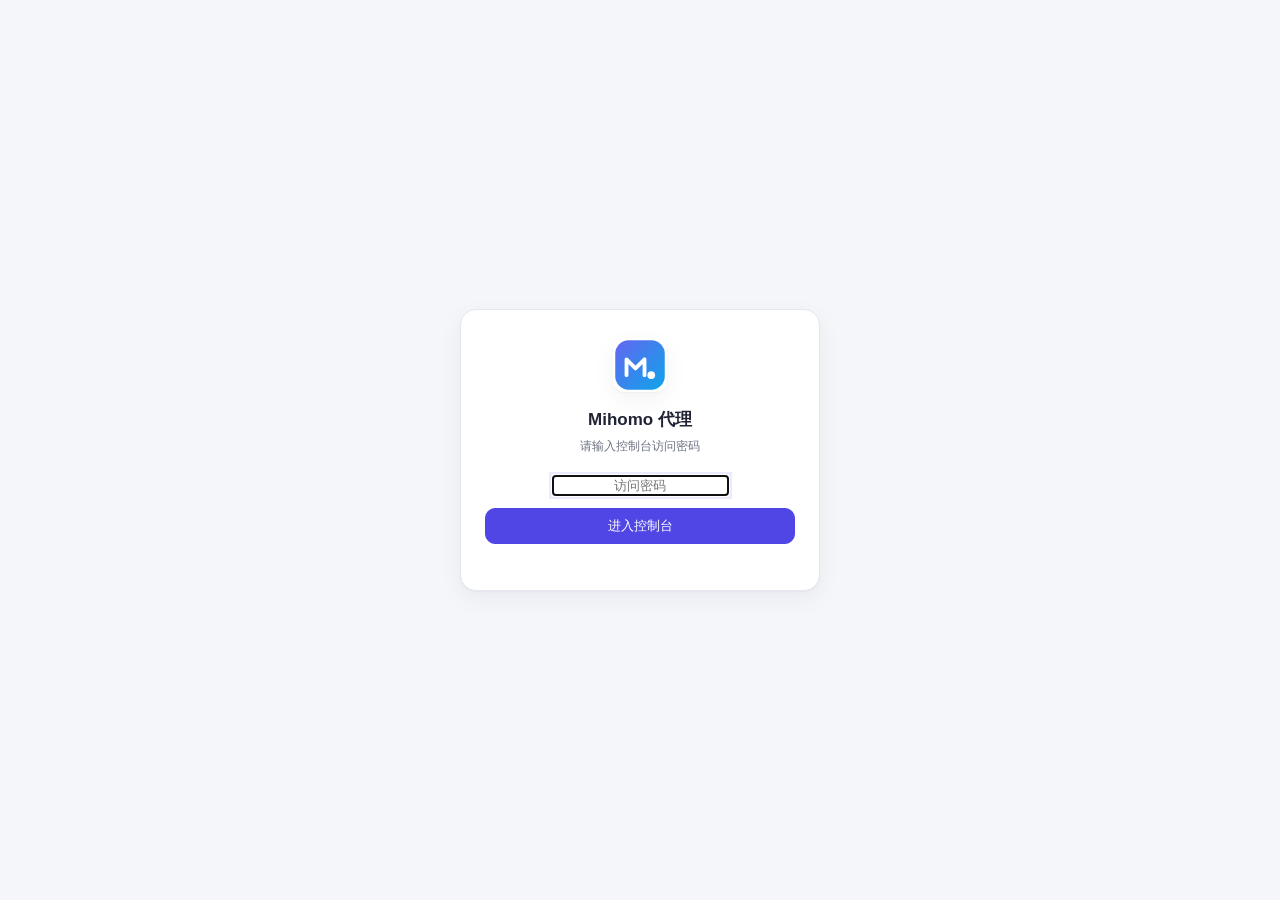
<file: app/panel/login.html>
<!DOCTYPE html>
<html lang="zh-CN">

<head>
    <meta charset="utf-8" />
    <meta name="viewport" content="width=device-width, initial-scale=1" />
    <title>Mihomo 代理 · 登录</title>
    <link rel="icon" href="favicon.svg" />
    <link rel="stylesheet" href="style.css" />
</head>

<body class="login-page">
    <form class="login-card" id="loginForm">
        <div class="logo">
            <svg viewBox="0 0 48 48" aria-hidden="true">
                <defs>
                    <linearGradient id="lg" x1="0" y1="0" x2="1" y2="1">
                        <stop offset="0%" stop-color="#6366f1" />
                        <stop offset="100%" stop-color="#0ea5e9" />
                    </linearGradient>
                </defs>
                <rect x="2" y="2" width="44" height="44" rx="12" fill="url(#lg)" />
                <path d="M12 33V19l8 8 8-8v14" stroke="#fff" stroke-width="3.4" stroke-linecap="round"
                    stroke-linejoin="round" fill="none" />
                <circle cx="34" cy="33" r="3.4" fill="#fff" />
            </svg>
        </div>
        <h1>Mihomo 代理</h1>
        <p>请输入控制台访问密码</p>
        <input id="password" type="password" placeholder="访问密码" autocomplete="current-password" autofocus />
        <button class="btn btn-primary" type="submit">进入控制台</button>
        <p class="hint" id="loginMsg"></p>
    </form>

    <script>
        document.getElementById('loginForm').addEventListener('submit', function (ev) {
            ev.preventDefault();
            var msg = document.getElementById('loginMsg');
            msg.textContent = '';
            fetch('api/login', {
                method: 'POST',
                headers: { 'Content-Type': 'application/json' },
                body: JSON.stringify({ password: document.getElementById('password').value })
            }).then(function (r) { return r.json().catch(function () { return {}; }); })
                .then(function (d) {
                    if (d && d.ok) {
                        location.href = './';
                    } else {
                        msg.textContent = (d && d.error) || '登录失败';
                    }
                })
                .catch(function () { msg.textContent = '无法连接服务'; });
        });
    </script>
</body>

</html>
</file>
<file: app/panel/style.css>
:root {
    --bg: #f5f6fa;
    --panel: #ffffff;
    --panel-2: #fafbfe;
    --text: #1f2333;
    --text-2: #6b7280;
    --line: #e6e8f0;
    --primary: #4f46e5;
    --primary-2: #6366f1;
    --ok: #059669;
    --ok-bg: #e7f7f1;
    --warn: #b45309;
    --warn-bg: #fef3c7;
    --err: #dc2626;
    --err-bg: #fee2e2;
    --radius: 14px;
    --shadow: 0 1px 2px rgba(16, 24, 40, .04), 0 8px 24px rgba(16, 24, 40, .05);
}

@media (prefers-color-scheme: dark) {
    :root {
        --bg: #14161c;
        --panel: #1c1f27;
        --panel-2: #22262f;
        --text: #e8eaf0;
        --text-2: #9aa1b1;
        --line: #2b303b;
        --primary: #6366f1;
        --primary-2: #818cf8;
        --ok: #34d399;
        --ok-bg: #123027;
        --warn: #fbbf24;
        --warn-bg: #33280d;
        --err: #f87171;
        --err-bg: #3a1a1a;
        --shadow: 0 1px 2px rgba(0, 0, 0, .3), 0 8px 24px rgba(0, 0, 0, .25);
    }
}

* {
    box-sizing: border-box;
}

body {
    margin: 0;
    background: var(--bg);
    color: var(--text);
    font: 14px/1.6 -apple-system, BlinkMacSystemFont, "Segoe UI", "PingFang SC", "Hiragino Sans GB",
        "Microsoft YaHei", "Helvetica Neue", Arial, sans-serif;
    -webkit-font-smoothing: antialiased;
}

a {
    color: var(--primary-2);
    text-decoration: none;
}

a:hover {
    text-decoration: underline;
}

.wrap {
    max-width: 1120px;
    margin: 0 auto;
    padding: 22px 18px 60px;
}

/* ---------- top bar ---------- */
.topbar {
    display: flex;
    flex-wrap: wrap;
    gap: 14px;
    align-items: center;
    justify-content: space-between;
    margin-bottom: 18px;
}

.brand {
    display: flex;
    align-items: center;
    gap: 12px;
}

.logo svg {
    width: 42px;
    height: 42px;
    display: block;
    border-radius: 12px;
    box-shadow: var(--shadow);
}

.brand-text h1 {
    font-size: 18px;
    margin: 0;
    letter-spacing: .2px;
}

.brand-text p {
    margin: 0;
    font-size: 12px;
    color: var(--text-2);
}

.top-actions {
    display: flex;
    flex-wrap: wrap;
    align-items: center;
    gap: 8px;
}

/* ---------- buttons ---------- */
.btn {
    display: inline-flex;
    align-items: center;
    justify-content: center;
    gap: 6px;
    padding: 8px 14px;
    border-radius: 10px;
    border: 1px solid var(--line);
    background: var(--panel);
    color: var(--text);
    font-size: 13px;
    font-weight: 500;
    cursor: pointer;
    transition: .15s;
    white-space: nowrap;
}

.btn:hover {
    border-color: var(--primary-2);
    color: var(--primary-2);
    text-decoration: none;
}

.btn:disabled {
    opacity: .5;
    cursor: not-allowed;
}

.btn-primary {
    background: var(--primary);
    border-color: var(--primary);
    color: #fff;
}

.btn-primary:hover {
    background: var(--primary-2);
    border-color: var(--primary-2);
    color: #fff;
}

.btn-ghost {
    background: transparent;
}

.btn-sm {
    padding: 5px 10px;
    font-size: 12px;
}

.btn-danger:hover {
    border-color: var(--err);
    color: var(--err);
}

/* ---------- badge ---------- */
.badge {
    display: inline-flex;
    align-items: center;
    gap: 6px;
    padding: 5px 11px;
    border-radius: 999px;
    font-size: 12px;
    font-weight: 600;
    background: var(--panel-2);
    color: var(--text-2);
    border: 1px solid var(--line);
}

.badge::before {
    content: "";
    width: 7px;
    height: 7px;
    border-radius: 50%;
    background: currentColor;
}

.badge-run {
    background: var(--ok-bg);
    color: var(--ok);
    border-color: transparent;
}

.badge-stop {
    background: var(--err-bg);
    color: var(--err);
    border-color: transparent;
}

.badge-idle {
    background: var(--warn-bg);
    color: var(--warn);
    border-color: transparent;
}

/* ---------- tabs ---------- */
.tabs {
    display: flex;
    gap: 4px;
    border-bottom: 1px solid var(--line);
    margin-bottom: 18px;
    overflow-x: auto;
}

.tab {
    border: none;
    background: none;
    padding: 10px 16px;
    font-size: 14px;
    color: var(--text-2);
    cursor: pointer;
    border-bottom: 2px solid transparent;
    margin-bottom: -1px;
    white-space: nowrap;
}

.tab:hover {
    color: var(--text);
}

.tab.active {
    color: var(--primary-2);
    border-bottom-color: var(--primary-2);
    font-weight: 600;
}

/* ---------- panels & cards ---------- */
.panel {
    display: none;
}

.panel.active {
    display: block;
    animation: fade .18s ease;
}

@keyframes fade {
    from {
        opacity: 0;
        transform: translateY(3px);
    }

    to {
        opacity: 1;
        transform: none;
    }
}

.grid {
    display: grid;
    grid-template-columns: repeat(auto-fit, minmax(300px, 1fr));
    gap: 14px;
    margin-bottom: 14px;
}

.card {
    background: var(--panel);
    border: 1px solid var(--line);
    border-radius: var(--radius);
    padding: 16px 18px;
    margin-bottom: 14px;
    box-shadow: var(--shadow);
}

.grid .card {
    margin-bottom: 0;
}

.card h3 {
    margin: 0 0 12px;
    font-size: 14px;
    font-weight: 600;
}

.card-head {
    display: flex;
    align-items: center;
    justify-content: space-between;
    gap: 10px;
    flex-wrap: wrap;
    margin-bottom: 9px;
}

.card-head h3 {
    margin: 0;
}

.sticky-actions {
    display: flex;
    align-items: center;
    gap: 12px;
    flex-wrap: wrap;
    position: sticky;
    bottom: 12px;
}

.kv {
    display: flex;
    justify-content: space-between;
    gap: 12px;
    padding: 6px 0;
    border-bottom: 1px dashed var(--line);
    font-size: 13px;
}

.kv:last-of-type {
    border-bottom: none;
}

.kv span {
    color: var(--text-2);
}

.kv b {
    font-weight: 600;
    text-align: right;
    word-break: break-all;
}

.hint {
    color: var(--text-2);
    font-size: 12px;
    margin: 8px 0 0;
    line-height: 1.65;
}

.steps {
    margin: 0;
    padding-left: 20px;
    color: var(--text-2);
    font-size: 13px;
    line-height: 1.9;
}

.row-actions {
    display: flex;
    gap: 8px;
    flex-wrap: wrap;
    margin-top: 12px;
}

/* ---------- forms ---------- */
label.field,
.form-grid label {
    display: block;
    margin-bottom: 12px;
}

label.field>span,
.form-grid label>span {
    display: block;
    font-size: 12px;
    color: var(--text-2);
    margin-bottom: 5px;
}

input[type="text"],
input[type="number"],
select,
textarea {
    width: 100%;
    padding: 8px 11px;
    border-radius: 9px;
    border: 1px solid var(--line);
    background: var(--panel-2);
    color: var(--text);
    font-size: 13px;
    font-family: inherit;
    outline: none;
    transition: .15s;
}

textarea {
    resize: vertical;
    font-family: ui-monospace, SFMono-Regular, Menlo, Consolas, monospace;
    font-size: 12px;
    line-height: 1.7;
}

input:focus,
select:focus,
textarea:focus {
    border-color: var(--primary-2);
    box-shadow: 0 0 0 3px rgba(99, 102, 241, .13);
}

.form-grid {
    display: grid;
    grid-template-columns: 1fr 1fr;
    gap: 0 14px;
    align-items: end;
}

.form-grid .span2 {
    grid-column: 1 / -1;
}

.form-action {
    display: flex;
    align-items: flex-end;
}

/* 订阅来源选择：分段式单选（链接 / 上传 / NAS 路径） */
.field-label {
    display: block;
    font-size: 12px;
    color: var(--text-2);
    margin-bottom: 5px;
}

.seg {
    display: inline-flex;
    flex-wrap: wrap;
    gap: 4px;
    padding: 3px;
    border: 1px solid var(--line);
    border-radius: 9px;
    background: var(--panel-2);
    margin-bottom: 12px;
}

.seg label {
    display: inline-flex;
    align-items: center;
    margin: 0;
    cursor: pointer;
}

.seg input[type="radio"] {
    position: absolute;
    opacity: 0;
    width: 0;
    height: 0;
    margin: 0;
}

.seg label>span {
    display: block;
    padding: 6px 14px;
    border-radius: 7px;
    font-size: 13px;
    color: var(--text-2);
    margin: 0;
    transition: background .15s, color .15s;
}

.seg label:hover>span {
    color: var(--text);
}

.seg input[type="radio"]:checked+span {
    background: var(--panel);
    color: var(--text);
    box-shadow: 0 1px 3px rgba(15, 23, 42, .12);
}

.seg input[type="radio"]:focus-visible+span {
    outline: 2px solid var(--primary);
    outline-offset: 1px;
}

input[type="file"] {
    width: 100%;
    padding: 8px 11px;
    border: 1px dashed var(--line);
    border-radius: 8px;
    background: var(--panel-2);
    color: var(--text-2);
    font-size: 13px;
    font-family: inherit;
}

input[type="file"]::file-selector-button {
    margin-right: 10px;
    padding: 5px 12px;
    border: 1px solid var(--line);
    border-radius: 6px;
    background: var(--panel);
    color: var(--text);
    font-family: inherit;
    font-size: 12px;
    cursor: pointer;
}

input[type="file"]::file-selector-button:hover {
    border-color: var(--primary);
    color: var(--primary);
}

.switch {
    display: flex;
    align-items: center;
    gap: 9px;
    margin: 9px 0;
    font-size: 13px;
    cursor: pointer;
    color: var(--text);
}

.switch input {
    width: 16px;
    height: 16px;
    accent-color: var(--primary);
    cursor: pointer;
    flex: 0 0 auto;
}

.switch.inline {
    margin: 0;
    font-size: 12px;
    color: var(--text-2);
}

/* ---------- subscription list ---------- */
.sub-list,
.node-list {
    display: flex;
    flex-direction: column;
    gap: 10px;
}

.sub-item {
    border: 1px solid var(--line);
    border-radius: 12px;
    padding: 12px 14px;
    background: var(--panel-2);
    display: flex;
    flex-wrap: wrap;
    gap: 10px;
    align-items: center;
    justify-content: space-between;
}

.sub-item.active {
    border-color: var(--primary-2);
    background: color-mix(in srgb, var(--primary) 7%, var(--panel-2));
}

.sub-main {
    min-width: 220px;
    flex: 1 1 260px;
}

.sub-title {
    display: flex;
    align-items: center;
    gap: 8px;
    font-weight: 600;
    font-size: 14px;
}

.tag {
    font-size: 11px;
    font-weight: 600;
    padding: 2px 7px;
    border-radius: 6px;
    background: var(--line);
    color: var(--text-2);
}

.tag-on {
    background: var(--primary);
    color: #fff;
}

.sub-meta {
    font-size: 12px;
    color: var(--text-2);
    margin-top: 4px;
    word-break: break-all;
}

.sub-error {
    color: var(--err);
    font-size: 12px;
    margin-top: 4px;
}

.node-item {
    display: flex;
    align-items: center;
    justify-content: space-between;
    gap: 10px;
    padding: 9px 13px;
    border: 1px solid var(--line);
    border-radius: 10px;
    background: var(--panel-2);
    font-size: 13px;
}

.node-item .nm {
    font-weight: 500;
    word-break: break-all;
}

.node-item .ty {
    font-size: 11px;
    color: var(--text-2);
    text-transform: uppercase;
    letter-spacing: .4px;
}

.empty {
    text-align: center;
    color: var(--text-2);
    padding: 26px 10px;
    font-size: 13px;
}

/* ---------- logs ---------- */
.log-box {
    margin: 0;
    max-height: 60vh;
    overflow: auto;
    background: var(--panel-2);
    border: 1px solid var(--line);
    border-radius: 10px;
    padding: 12px 14px;
    font-family: ui-monospace, SFMono-Regular, Menlo, Consolas, monospace;
    font-size: 12px;
    line-height: 1.7;
    white-space: pre-wrap;
    word-break: break-all;
    color: var(--text-2);
}

/* ---------- footer ---------- */
.foot {
    margin-top: 26px;
    text-align: center;
    color: var(--text-2);
    font-size: 12px;
    display: flex;
    gap: 8px;
    justify-content: center;
    flex-wrap: wrap;
}

/* ---------- toast ---------- */
.toast {
    position: fixed;
    left: 50%;
    bottom: 34px;
    transform: translate(-50%, 20px);
    background: #1f2333;
    color: #fff;
    padding: 10px 20px;
    border-radius: 10px;
    font-size: 13px;
    opacity: 0;
    pointer-events: none;
    transition: .22s;
    max-width: 84vw;
    text-align: center;
    z-index: 99;
    box-shadow: 0 10px 30px rgba(0, 0, 0, .25);
}

.toast.show {
    opacity: 1;
    transform: translate(-50%, 0);
}

.toast.err {
    background: var(--err);
}

.toast.ok {
    background: var(--ok);
}

/* ---------- login ---------- */
.login-page {
    display: flex;
    align-items: center;
    justify-content: center;
    min-height: 100vh;
    background: var(--bg);
    padding: 20px;
}

.login-card {
    width: 100%;
    max-width: 360px;
    background: var(--panel);
    border: 1px solid var(--line);
    border-radius: 16px;
    padding: 28px 24px;
    box-shadow: var(--shadow);
    text-align: center;
}

.login-card .logo svg {
    width: 54px;
    height: 54px;
    margin: 0 auto 14px;
}

.login-card h1 {
    font-size: 17px;
    margin: 0 0 4px;
}

.login-card p {
    font-size: 12px;
    color: var(--text-2);
    margin: 0 0 18px;
}

.login-card input {
    margin-bottom: 12px;
    text-align: center;
}

.login-card .btn {
    width: 100%;
}

@media (max-width: 620px) {
    .form-grid {
        grid-template-columns: 1fr;
    }

    .topbar {
        align-items: flex-start;
    }
}

/* ------------------------------------------------------------------ */
/* 配置查看弹层                                                        */
/* 飞牛桌面里应用是以 iframe 窗口打开的，用 target="_blank" 会再弹一个   */
/* 浏览器标签页，与「内嵌使用」的预期相悖，所以改为页内弹层。           */
/* ------------------------------------------------------------------ */
.modal {
    position: fixed;
    inset: 0;
    z-index: 60;
    display: flex;
    align-items: center;
    justify-content: center;
    padding: 20px;
    background: rgba(15, 23, 42, .45);
}

.modal[hidden] {
    display: none;
}

.modal-card {
    display: flex;
    flex-direction: column;
    width: min(960px, 100%);
    max-height: 100%;
    background: var(--panel);
    border: 1px solid var(--line);
    border-radius: var(--radius);
    box-shadow: var(--shadow);
    overflow: hidden;
}

.modal-head {
    display: flex;
    align-items: center;
    justify-content: space-between;
    gap: 12px;
    padding: 10px 14px;
    border-bottom: 1px solid var(--line);
    font-weight: 600;
}

.cfg-box {
    margin: 0;
    padding: 14px 16px;
    overflow: auto;
    background: var(--panel-2);
    font-family: ui-monospace, SFMono-Regular, Menlo, Consolas, monospace;
    font-size: 12px;
    line-height: 1.7;
    white-space: pre;
}
</file>
